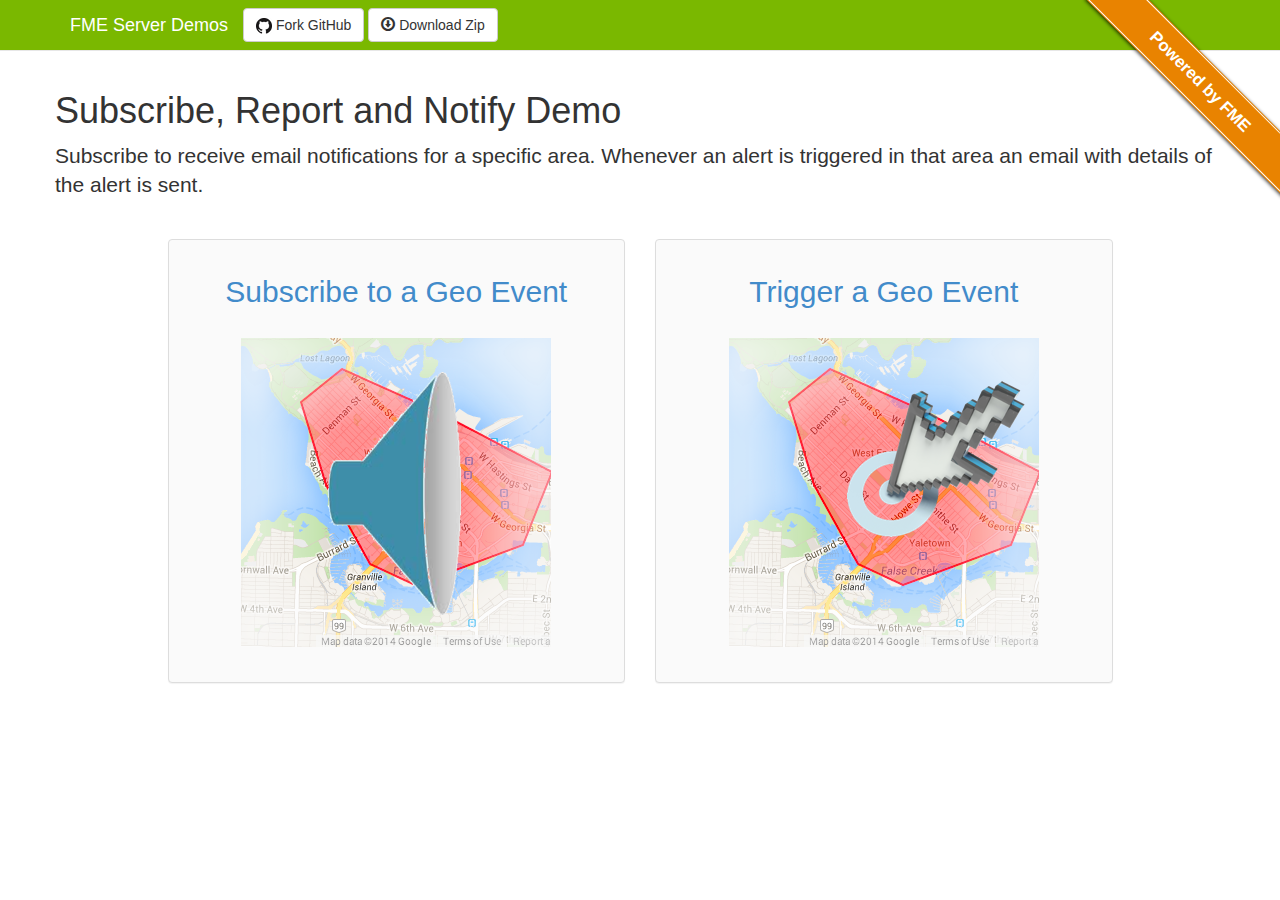
<file: www/index.html>
<!doctype html>
<html lang="en">
  <meta charset="UTF-8">
  <head>
    <!-- Safe Software, 2013 -->
    <!-- http://safe.com -->
    
    <title>Subscriber, Report, Notify</title>
    <!-- JQuery -->
    <script src="libs/jquery-1.10.1.js"></script>

    <!-- Bootstrap -->
    <script src="libs/bootstrap/js/bootstrap.js"></script>
    <link href="libs/bootstrap/css/bootstrap.css" rel="stylesheet" media="screen">
    <meta name="viewport" content="width=device-width, initial-scale=1.0">

    <!-- Generic -->
    <link rel="stylesheet" href="css/header.css">
    <link rel="stylesheet" href="css/index.css">
  </head>

  <body>

  <div class="navbar navbar-default navbar-static-top">
    <div class="container">

      <div class="navbar-header">
        <a class="btn btn-navbar navbar-toggle" data-toggle="collapse" data-target=".nav-collapse">
          <span class="icon-bar"></span>
          <span class="icon-bar"></span>
          <span class="icon-bar"></span>
        </a>
        <div class="navbar-brand">FME Server<span class="hidden-tiny"> Demos</span></div>
      </div> 

      <div class="navbar-collapse collapse">
        <a href="https://github.com/safesoftware/fmepedia-subscribe-notify-report" class="btn btn-default navbar-btn">
          <img src="libs/github.png"> Fork GitHub
        </a>
        <a href="https://github.com/safesoftware/fmepedia-subscribe-notify-report/archive/master.zip" class="btn btn-default navbar-btn">
          <span class="glyphicon glyphicon-download"></span> Download Zip
        </a>
      </div>
      <span class="hidden-phone" id="safe-ribbon"><a href="http://www.safe.com">Powered by FME</a></span>
    </div>
  </div>


    <div class="container">
      <div class="row">
        <h1>Subscribe, Report and Notify Demo</h1>
        <p class="lead">Subscribe to receive email notifications for a specific area. Whenever an alert is triggered in that area an email with details of the alert is sent.</p>
        <br>
        <div class="col-md-5 col-md-offset-1">
          <div class="panel panel-default landing-panels">
            <a href="subscriber.html">
              <div class="panel-body">
                <h2>Subscribe to a Geo Event</h2>
                <img src="img/subscribe-geofence.png"></img>
              </div>
            </a>
          </div>
        </div>
        <div class="col-md-5">
          <div class="panel panel-default landing-panels">
            <a href="reporter.html">
              <div class="panel-body">
                <h2>Trigger a Geo Event</h2>
                <img src="img/report-geofence.png"></img>
              </div>
            </a>
          </div>
        </div>
      </div>      
    </div>
  </body>
</html>
</file>
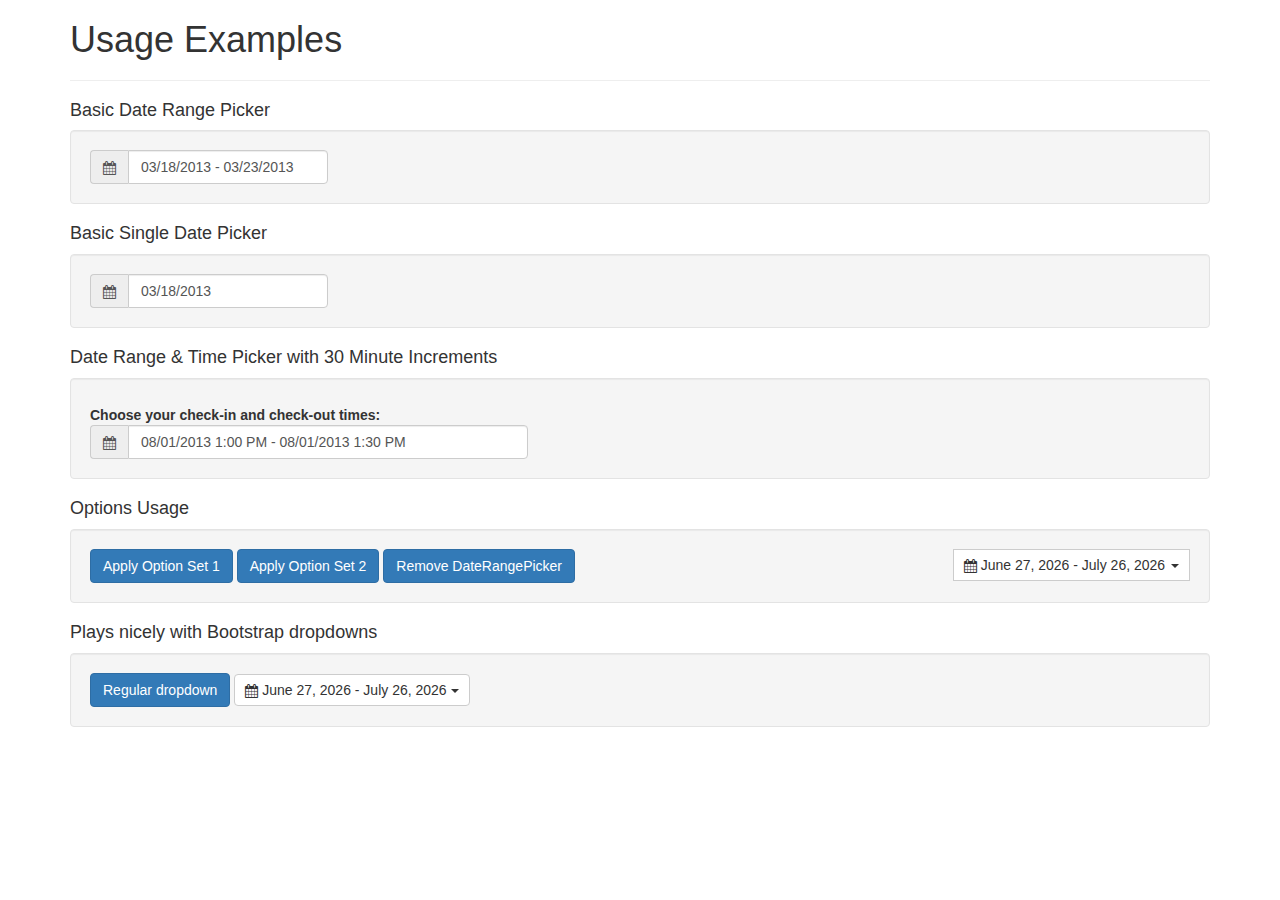
<file: www/libs/daterangepicker/examples.html>
<!DOCTYPE html>
<html dir="ltr" lang="en-US">
   <head>
      <meta charset="UTF-8" />
      <title>A date range picker for Bootstrap</title>
      <link href="http://netdna.bootstrapcdn.com/bootstrap/3.0.0/css/bootstrap.min.css" rel="stylesheet">
      <link href="http://netdna.bootstrapcdn.com/font-awesome/4.0.3/css/font-awesome.min.css" rel="stylesheet">
      <link rel="stylesheet" type="text/css" media="all" href="daterangepicker-bs3.css" />
      <script type="text/javascript" src="https://ajax.googleapis.com/ajax/libs/jquery/1.8.1/jquery.min.js"></script>
      <script type="text/javascript" src="http://netdna.bootstrapcdn.com/bootstrap/3.1.1/js/bootstrap.min.js"></script>
      <script type="text/javascript" src="moment.js"></script>
      <script type="text/javascript" src="daterangepicker.js"></script>
   </head>
   <body>

      <div class="container">
         <div class="span12">

          <h1>Usage Examples</h1>

          <hr />

            <h4>Basic Date Range Picker</h4>
            <div class="well">

               <form class="form-horizontal">
                 <fieldset>
                  <div class="control-group">
                    <div class="controls">
                     <div class="input-prepend input-group">
                       <span class="add-on input-group-addon"><i class="glyphicon glyphicon-calendar fa fa-calendar"></i></span><input type="text" style="width: 200px" name="reservation" id="reservation" class="form-control" value="03/18/2013 - 03/23/2013" /> 
                     </div>
                    </div>
                  </div>
                 </fieldset>
               </form>

               <script type="text/javascript">
               $(document).ready(function() {
                  $('#reservation').daterangepicker(null, function(start, end, label) {
                    console.log(start.toISOString(), end.toISOString(), label);
                  });
               });
               </script>

            </div>


            <h4>Basic Single Date Picker</h4>
            <div class="well">

               <form class="form-horizontal">
                 <fieldset>
                  <div class="control-group">
                    <div class="controls">
                     <div class="input-prepend input-group">
                       <span class="add-on input-group-addon"><i class="glyphicon glyphicon-calendar fa fa-calendar"></i></span><input type="text" style="width: 200px" name="birthday" id="birthday" class="form-control" value="03/18/2013" /> 
                     </div>
                    </div>
                  </div>
                 </fieldset>
               </form>

               <script type="text/javascript">
               $(document).ready(function() {
                  $('#birthday').daterangepicker({ singleDatePicker: true }, function(start, end, label) {
                    console.log(start.toISOString(), end.toISOString(), label);
                  });
               });
               </script>

            </div>

            <h4>Date Range &amp; Time Picker with 30 Minute Increments</h4>
            <div class="well">

               <form class="form-horizontal">
                 <fieldset>
                  <div class="control-group">
                    <label class="control-label" for="reservationtime">Choose your check-in and check-out times:</label>
                    <div class="controls">
                     <div class="input-prepend input-group">
                       <span class="add-on input-group-addon"><i class="glyphicon glyphicon-calendar fa fa-calendar"></i></span>
                       <input type="text" style="width: 400px" name="reservation" id="reservationtime" class="form-control" value="08/01/2013 1:00 PM - 08/01/2013 1:30 PM"  class="span4"/>
                     </div>
                    </div>
                  </div>
                 </fieldset>
               </form>

               <script type="text/javascript">
               $(document).ready(function() {
                  $('#reservationtime').daterangepicker({
                    timePicker: true,
                    timePickerIncrement: 30,
                    format: 'MM/DD/YYYY h:mm A'
                  }, function(start, end, label) {
                    console.log(start.toISOString(), end.toISOString(), label);
                  });
               });
               </script>

            </div>            

            <h4>Options Usage</h4>

            <div class="well" style="overflow: auto">

              <button id="options1" class="btn btn-primary">Apply Option Set 1</button>

              <button id="options2" class="btn btn-primary">Apply Option Set 2</button>

              <button id="destroy" class="btn btn-primary">Remove DateRangePicker</button>

               <div id="reportrange" class="pull-right" style="background: #fff; cursor: pointer; padding: 5px 10px; border: 1px solid #ccc">
                  <i class="glyphicon glyphicon-calendar fa fa-calendar"></i>
                  <span></span> <b class="caret"></b>
               </div>

               <script type="text/javascript">
               $(document).ready(function() {

                  var cb = function(start, end, label) {
                    console.log(start.toISOString(), end.toISOString(), label);
                    $('#reportrange span').html(start.format('MMMM D, YYYY') + ' - ' + end.format('MMMM D, YYYY'));
                    //alert("Callback has fired: [" + start.format('MMMM D, YYYY') + " to " + end.format('MMMM D, YYYY') + ", label = " + label + "]");
                  }

                  var optionSet1 = {
                    startDate: moment().subtract('days', 29),
                    endDate: moment(),
                    minDate: '01/01/2012',
                    maxDate: '12/31/2014',
                    dateLimit: { days: 60 },
                    showDropdowns: true,
                    showWeekNumbers: true,
                    timePicker: false,
                    timePickerIncrement: 1,
                    timePicker12Hour: true,
                    ranges: {
                       'Today': [moment(), moment()],
                       'Yesterday': [moment().subtract('days', 1), moment().subtract('days', 1)],
                       'Last 7 Days': [moment().subtract('days', 6), moment()],
                       'Last 30 Days': [moment().subtract('days', 29), moment()],
                       'This Month': [moment().startOf('month'), moment().endOf('month')],
                       'Last Month': [moment().subtract('month', 1).startOf('month'), moment().subtract('month', 1).endOf('month')]
                    },
                    opens: 'left',
                    buttonClasses: ['btn btn-default'],
                    applyClass: 'btn-small btn-primary',
                    cancelClass: 'btn-small',
                    format: 'MM/DD/YYYY',
                    separator: ' to ',
                    locale: {
                        applyLabel: 'Submit',
                        cancelLabel: 'Clear',
                        fromLabel: 'From',
                        toLabel: 'To',
                        customRangeLabel: 'Custom',
                        daysOfWeek: ['Su', 'Mo', 'Tu', 'We', 'Th', 'Fr','Sa'],
                        monthNames: ['January', 'February', 'March', 'April', 'May', 'June', 'July', 'August', 'September', 'October', 'November', 'December'],
                        firstDay: 1
                    }
                  };

                  var optionSet2 = {
                    startDate: moment().subtract('days', 7),
                    endDate: moment(),
                    opens: 'left',
                    ranges: {
                       'Today': [moment(), moment()],
                       'Yesterday': [moment().subtract('days', 1), moment().subtract('days', 1)],
                       'Last 7 Days': [moment().subtract('days', 6), moment()],
                       'Last 30 Days': [moment().subtract('days', 29), moment()],
                       'This Month': [moment().startOf('month'), moment().endOf('month')],
                       'Last Month': [moment().subtract('month', 1).startOf('month'), moment().subtract('month', 1).endOf('month')]
                    }
                  };

                  $('#reportrange span').html(moment().subtract('days', 29).format('MMMM D, YYYY') + ' - ' + moment().format('MMMM D, YYYY'));

                  $('#reportrange').daterangepicker(optionSet1, cb);

                  $('#reportrange').on('show.daterangepicker', function() { console.log("show event fired"); });
                  $('#reportrange').on('hide.daterangepicker', function() { console.log("hide event fired"); });
                  $('#reportrange').on('apply.daterangepicker', function(ev, picker) { 
                    console.log("apply event fired, start/end dates are " 
                      + picker.startDate.format('MMMM D, YYYY') 
                      + " to " 
                      + picker.endDate.format('MMMM D, YYYY')
                    ); 
                  });
                  $('#reportrange').on('cancel.daterangepicker', function(ev, picker) { console.log("cancel event fired"); });

                  $('#options1').click(function() {
                    $('#reportrange').data('daterangepicker').setOptions(optionSet1, cb);
                  });

                  $('#options2').click(function() {
                    $('#reportrange').data('daterangepicker').setOptions(optionSet2, cb);
                  });

                  $('#destroy').click(function() {
                    $('#reportrange').data('daterangepicker').remove();
                  });

               });
               </script>

            </div>


            <h4>Plays nicely with Bootstrap dropdowns</h4>

            <div class="well">

               <div class="dropdown" style="display: inline-block;">
                 <a data-toggle="dropdown" class="btn btn-primary" href="#">Regular dropdown</a>
                 <ul class="dropdown-menu" role="menu" aria-labelledby="dLabel">
                   <li><a href="#">item</a></li>
                 </ul>
               </div>

               <div id="reportrange2" class="btn" style="display: inline-block; background: #fff; cursor: pointer; padding: 5px 10px; border: 1px solid #ccc">
                  <i class="glyphicon glyphicon-calendar fa fa-calendar"></i>
                  <span></span> <b class="caret"></b>
               </div>

               <script type="text/javascript">
               $(document).ready(function() {
                  $('#reportrange2 span').html(moment().subtract('days', 29).format('MMMM D, YYYY') + ' - ' + moment().format('MMMM D, YYYY'));
                  $('#reportrange2').daterangepicker();
               });
               </script>

            </div>


         </div>
      </div>

   </body>
</html>
</file>
<file: www/css/header.css>
/***** HEADER CSS NOT REQUIRED FOR DEMO *****/
#safe-ribbon {
  position: relative;
  display: block;
  float:right;
  margin-bottom: -2rem;
  height: 2rem;
  z-index: 2000;
}

#safe-ribbon *,
#safe-ribbon *:before,
#safe-ribbon *:after {
    -webkit-box-sizing: content-box !important;
    -moz-box-sizing: content-box !important;
    box-sizing: content-box !important;
}

#safe-ribbon a{
  background:#E98300;
  color:#fff;
  text-decoration:none;
  font-family:arial, sans-serif;
  text-align:center;
  font-weight:bold;
  padding: 0 5px;
  font-size:1.2em;
  line-height:2em;
  transition: background 0.5s;
  display: block;
}

#safe-ribbon a:hover{
  background:#DA7B00;
  color:#fff;
}

#safe-ribbon a::before,#safe-ribbon a::after{
  content:"";
  width:100%;
  display:block;
  position:absolute;
  top:1px;
  left:0;
  height:1px;
  background:#ffffff;
}

#safe-ribbon a::after{
  bottom:1px;
  top:auto;
}

@media screen and (min-width:979px){
  #safe-ribbon{
    position:absolute;
    display:block;
    top:0;
    right:0;
    width:200px;
    overflow:hidden;
    height:200px;
  }
  #safe-ribbon a{
    width:200px;
    position:absolute;
    top:60px;
    right:-60px;
    transform:rotate(45deg);
    -webkit-transform:rotate(45deg);
    box-shadow:0px 1px 4px rgba(0,0,0,0.8);
    padding: 5px 40px;
  }
}

.navbar-brand{
  color: #ffffff !important;
  font-weight: 300 !important;
  text-shadow: none !important;
}

@media screen and (max-width: 300px) {
  .hidden-tiny {
    display: none;
  }
}

.navbar{
  background-color: #7AB800;
  background-image: none;
}

/**** End of Header CSS ****/
</file>
<file: www/css/index.css>
.landing-panels{
	text-align: center;
  background-color: #FAFAFA;
}


.landing-panels img{
  padding: 20px 0 20px 0;
}


.landing-panels:hover{
  box-shadow: 1px 1px 5px #428bca;
}

.landing-panels a:hover{
  text-decoration: none;
  color: #428bca;
}
</file>
<file: www/libs/daterangepicker/daterangepicker-bs3.css>
/*!
 * Stylesheet for the Date Range Picker, for use with Bootstrap 3.x
 *
 * Copyright 2013 Dan Grossman ( http://www.dangrossman.info )
 * Licensed under the Apache License v2.0
 * http://www.apache.org/licenses/LICENSE-2.0
 *
 * Built for http://www.improvely.com
 */

 .daterangepicker.dropdown-menu {
  max-width: none;
  z-index: 3000;
}

.daterangepicker.opensleft .ranges, .daterangepicker.opensleft .calendar {
  float: left;
  margin: 4px;
}

.daterangepicker.opensright .ranges, .daterangepicker.opensright .calendar {
  float: right;
  margin: 4px;
}

.daterangepicker .ranges {
  width: 160px;
  text-align: left;
}

.daterangepicker .ranges .range_inputs>div {
  float: left;
}

.daterangepicker .ranges .range_inputs>div:nth-child(2) {
  padding-left: 11px;
}

.daterangepicker .calendar {
  display: none;
  max-width: 270px;
}

.daterangepicker.show-calendar .calendar {
    display: block;
}

.daterangepicker .calendar.single .calendar-date {
  border: none;
}

.daterangepicker .calendar th, .daterangepicker .calendar td {
  font-family: 'Helvetica Neue', Helvetica, Arial, sans-serif;
  white-space: nowrap;
  text-align: center;
  min-width: 32px;
}

.daterangepicker .daterangepicker_start_input label,
.daterangepicker .daterangepicker_end_input label {
  color: #333;
  display: block;
  font-size: 11px;
  font-weight: normal;
  height: 20px;
  line-height: 20px;
  margin-bottom: 2px;
  text-shadow: #fff 1px 1px 0px;
  text-transform: uppercase;
  width: 74px;
}

.daterangepicker .ranges input {
  font-size: 11px;
}

.daterangepicker .ranges .input-mini {
  background-color: #eee;
  border: 1px solid #ccc;
  border-radius: 4px;
  color: #555;
  display: block;
  font-size: 11px;
  height: 30px;
  line-height: 30px;
  vertical-align: middle;
  margin: 0 0 10px 0;
  padding: 0 6px;
  width: 74px;
}

.daterangepicker .ranges ul {
  list-style: none;
  margin: 0;
  padding: 0;
}

.daterangepicker .ranges li {
  font-size: 13px;
  background: #f5f5f5;
  border: 1px solid #f5f5f5;
  color: #08c;
  padding: 3px 12px;
  margin-bottom: 8px;
  -webkit-border-radius: 5px;
  -moz-border-radius: 5px;
  border-radius: 5px;
  cursor: pointer;
}

.daterangepicker .ranges li.active, .daterangepicker .ranges li:hover {
  background: #08c;
  border: 1px solid #08c;
  color: #fff;
}

.daterangepicker .calendar-date {
  border: 1px solid #ddd;
  padding: 4px;
  border-radius: 4px;
  background: #fff;
}

.daterangepicker .calendar-time {
  text-align: center;
  margin: 8px auto 0 auto;
  line-height: 30px;
}

.daterangepicker {
  position: absolute;
  background: #fff;
  top: 100px;
  left: 20px;
  padding: 4px;
  margin-top: 1px;
  -webkit-border-radius: 4px;
  -moz-border-radius: 4px;
  border-radius: 4px;
}

.daterangepicker.opensleft:before {
  position: absolute;
  top: -7px;
  right: 9px;
  display: inline-block;
  border-right: 7px solid transparent;
  border-bottom: 7px solid #ccc;
  border-left: 7px solid transparent;
  border-bottom-color: rgba(0, 0, 0, 0.2);
  content: '';
}

.daterangepicker.opensleft:after {
  position: absolute;
  top: -6px;
  right: 10px;
  display: inline-block;
  border-right: 6px solid transparent;
  border-bottom: 6px solid #fff;
  border-left: 6px solid transparent;
  content: '';
}

.daterangepicker.opensright:before {
  position: absolute;
  top: -7px;
  left: 9px;
  display: inline-block;
  border-right: 7px solid transparent;
  border-bottom: 7px solid #ccc;
  border-left: 7px solid transparent;
  border-bottom-color: rgba(0, 0, 0, 0.2);
  content: '';
}

.daterangepicker.opensright:after {
  position: absolute;
  top: -6px;
  left: 10px;
  display: inline-block;
  border-right: 6px solid transparent;
  border-bottom: 6px solid #fff;
  border-left: 6px solid transparent;
  content: '';
}

.daterangepicker table {
  width: 100%;
  margin: 0;
}

.daterangepicker td, .daterangepicker th {
  text-align: center;
  width: 20px;
  height: 20px;
  -webkit-border-radius: 4px;
  -moz-border-radius: 4px;
  border-radius: 4px;
  cursor: pointer;
  white-space: nowrap;
}

.daterangepicker td.off {
  color: #999;
}

.daterangepicker td.disabled {
  color: #999;
}

.daterangepicker td.available:hover, .daterangepicker th.available:hover {
  background: #eee;
}

.daterangepicker td.in-range {
  background: #ebf4f8;
  -webkit-border-radius: 0;
  -moz-border-radius: 0;
  border-radius: 0;
}

.daterangepicker td.active, .daterangepicker td.active:hover {
  background-color: #357ebd;
  border-color: #3071a9;
  color: #fff;
}

.daterangepicker td.week, .daterangepicker th.week {
  font-size: 80%;
  color: #ccc;
}

.daterangepicker select.monthselect, .daterangepicker select.yearselect {
  font-size: 12px;
  padding: 1px;
  height: auto;
  margin: 0;
  cursor: default;
}

.daterangepicker select.monthselect {
  margin-right: 2%;
  width: 56%;
}

.daterangepicker select.yearselect {
  width: 40%;
}

.daterangepicker select.hourselect, .daterangepicker select.minuteselect, .daterangepicker select.ampmselect {
  width: 50px;
  margin-bottom: 0;
}

.daterangepicker_start_input {
  float: left;
}

.daterangepicker_end_input {
  float: left; 
  padding-left: 11px
}

.daterangepicker th.month {
  width: auto;
}
</file>
